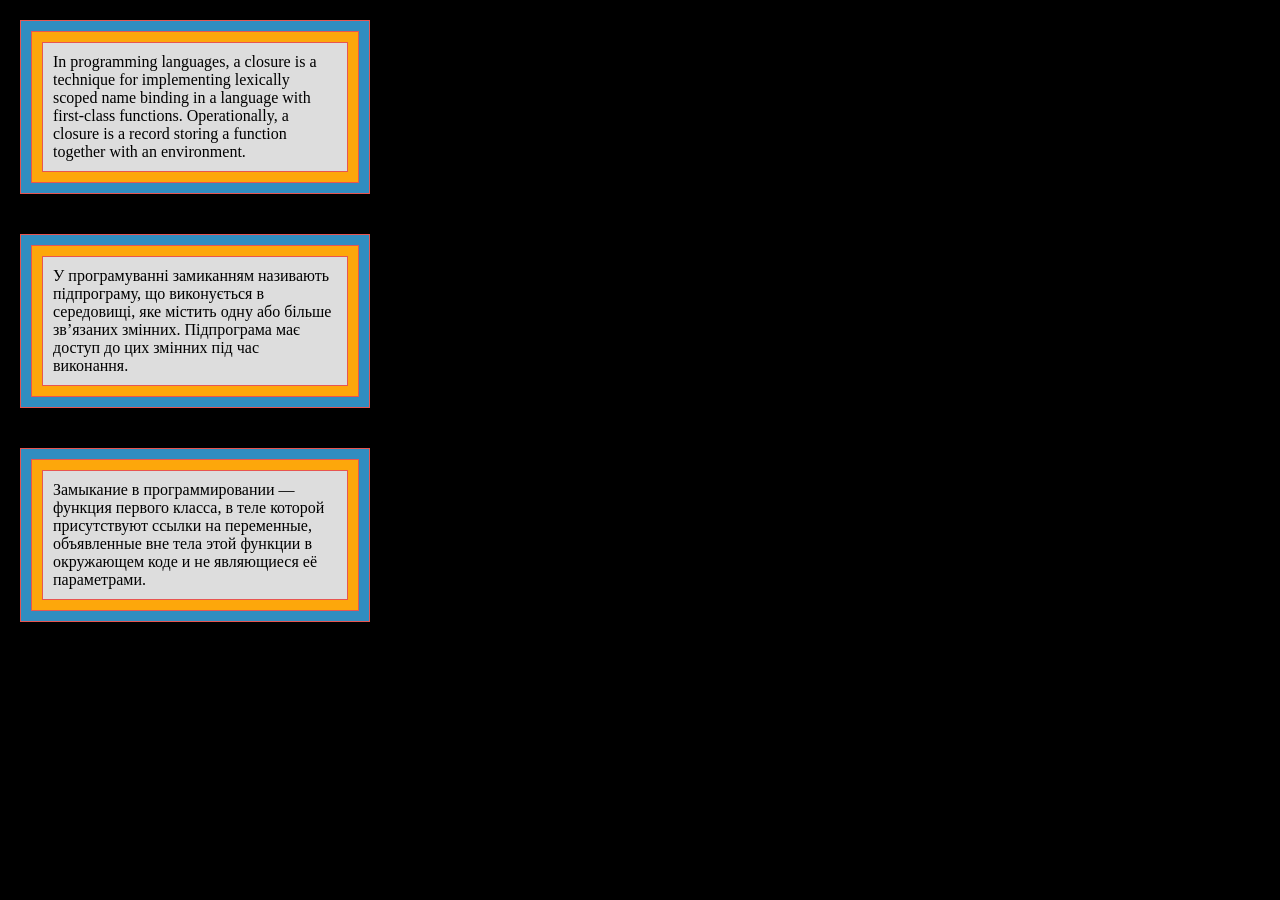
<file: index.html>
<!doctype html><html lang="en"><head><meta charset="UTF-8"><meta name="viewport" content="width=device-width, user-scalable=no, initial-scale=1.0, maximum-scale=1.0, minimum-scale=1.0"><meta http-equiv="X-UA-Compatible" content="ie=edge"><title>Enclosures</title><link rel="stylesheet" href="style.9f039fa6.css"></head><body> <div id="qa-block" class="block-color3"> <div class="block-color2"> <p class="block-color1">In programming languages, a closure is a technique for implementing lexically scoped name binding in a language with first-class functions. Operationally, a closure is a record storing a function together with an environment. </p> </div> </div> <div class="block-color3"> <div class="block-color2"> <p class="block-color1">У програмуванні замиканням називають підпрограму, що виконується в середовищі, яке містить одну або більше зв’язаних змінних. Підпрограма має доступ до цих змінних під час виконання. </p> </div> </div> <div class="block-color3"> <div class="block-color2"> <p class="block-color1">Замыкание в программировании — функция первого класса, в теле которой присутствуют ссылки на переменные, объявленные вне тела этой функции в окружающем коде и не являющиеся её параметрами. </p> </div> </div> </body></html>
</file>
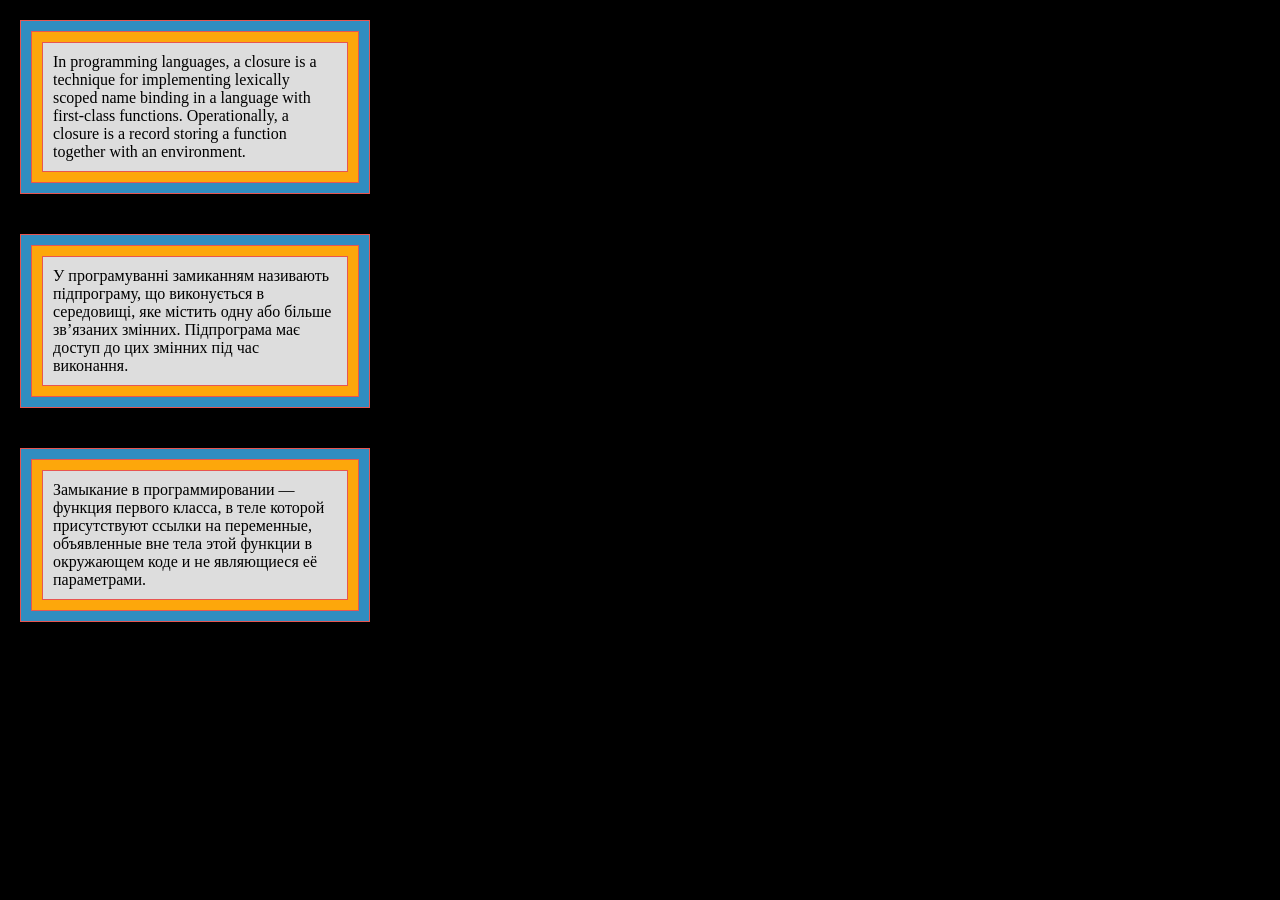
<file: src/index.html>
<!doctype html>
<html lang="en">
  <head>
    <meta charset="UTF-8">
    <meta name="viewport"
          content="width=device-width, user-scalable=no, initial-scale=1.0, maximum-scale=1.0, minimum-scale=1.0">
    <meta http-equiv="X-UA-Compatible" content="ie=edge">
    <title>Enclosures</title>
    <link rel="stylesheet" href="./style.css">
  </head>
  <body>

    <div id="qa-block" class="block-color3">
      <div class="block-color2">
        <p class="block-color1">In programming languages, a closure is a
        technique for implementing lexically
        scoped name binding in a language with
        first-class functions. Operationally, a
        closure is a record storing a function
        together with an environment.
        </p>
      </div>
    </div>

    <div class="block-color3">
      <div class="block-color2">
        <p class="block-color1">У програмуванні замиканням називають
        підпрограму, що виконується в
        середовищі, яке містить одну або більше
        зв’язаних змінних. Підпрограма має
        доступ до цих змінних під час виконання.
        </p>
      </div>
    </div>

    <div class="block-color3">
      <div class="block-color2">
        <p class="block-color1">Замыкание в программировании —
        функция первого класса, в теле которой
        присутствуют ссылки на переменные,
        объявленные вне тела этой функции в
        окружающем коде и не являющиеся её
        параметрами.
        </p>
      </div>
    </div>

  </body>
</html>
</file>
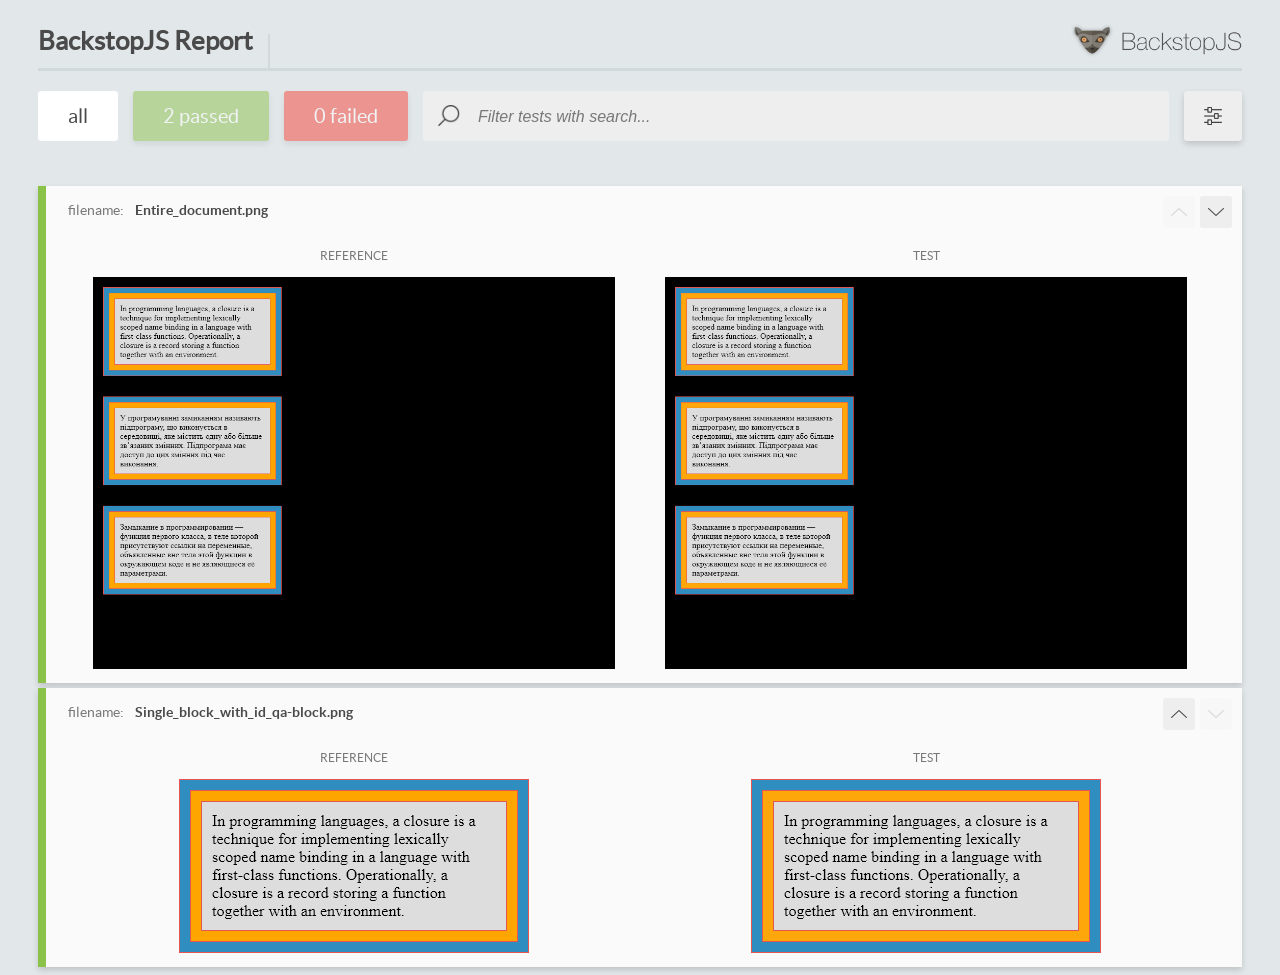
<file: report/html_report/index.html>
<!DOCTYPE html>
<html>
  <head>
    <meta charset="utf-8">
    <title>BackstopJS Report</title>

    <style>
      @font-face {
          font-family: 'latoregular';
          src: url('./assets/fonts/lato-regular-webfont.woff2') format('woff2'),
              url('./assets/fonts/lato-regular-webfont.woff') format('woff');
          font-weight: 400;
          font-style: normal;
      }
      @font-face {
          font-family: 'latobold';
          src: url('./assets/fonts/lato-bold-webfont.woff2') format('woff2'),
              url('./assets/fonts/lato-bold-webfont.woff') format('woff');
          font-weight: 700;
          font-style: normal;
      }

      .ReactModal__Body--open {
          overflow: hidden;
      }
      .ReactModal__Body--open .header {
        display: none;
      }

    </style>
  </head>
  <body style="background-color: #E2E7EA">
    <div id="root">

    </div>
    <script type="text/javascript">
      function report (report) { // eslint-disable-line no-unused-vars
        window.tests = report;
      }
    </script>
    <script type="text/javascript" src="config.js"></script>
    <script type="text/javascript" src="index_bundle.js"></script>
  </body>
</html>
</file>
<file: style.9f039fa6.css>
body{background-color:#000;margin:20px}.block-color3{padding:0 10px;width:350px;margin-bottom:40px;background-color:#308dc0}.block-color2{margin:10px 0;background-color:#fda70b}.block-color1{margin:10px;padding:10px;background-color:#ddd}.block-color1,.block-color2,.block-color3{border:1px solid #e75551;box-sizing:border-box}
/*# sourceMappingURL=style.9f039fa6.css.map */
</file>
<file: src/style.css>
body {
  background-color: #000;
  margin: 20px;
}

.block-color3 {
  padding: 0 10px;
  width: 350px;
  margin-bottom: 40px;
  background-color: #308dc0;
}

.block-color2 {
  margin: 10px 0;
  background-color: #fda70b;
}

.block-color1 {
  margin: 10px;
  padding: 10px;
  background-color: #ddd;
}

.block-color1,
.block-color2,
.block-color3 {
  border: 1px #e75551 solid;
  box-sizing: border-box;
}
</file>
